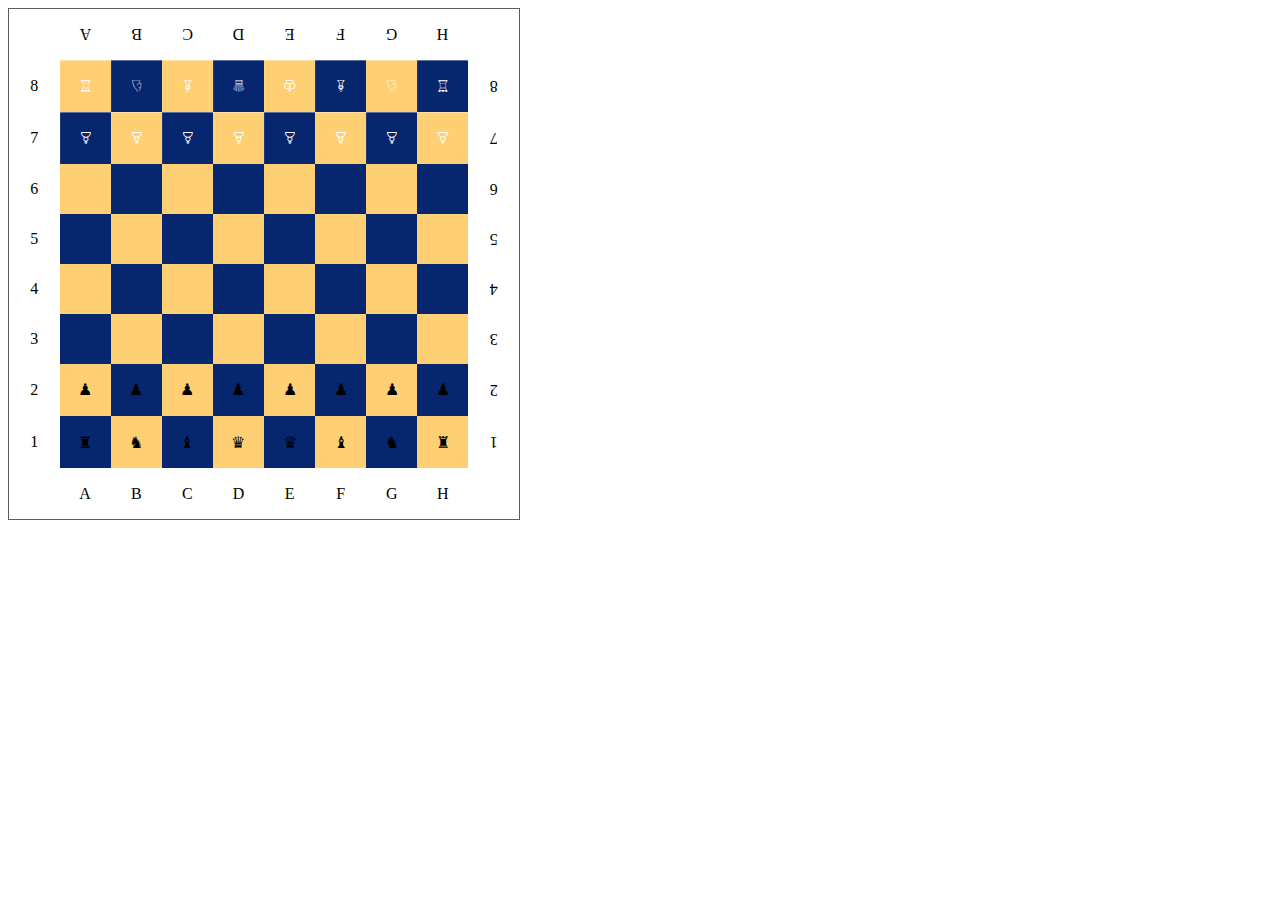
<file: lesson_05/index.html>
<!DOCTYPE html>
<html>
    <head>
        <meta charset="utf-8">
        <script src="js/scripts.js" defer></script>
        <title>Домашнее задание к уроку №5</title>
    </head>
    <body>
    </body>

</html>
</file>
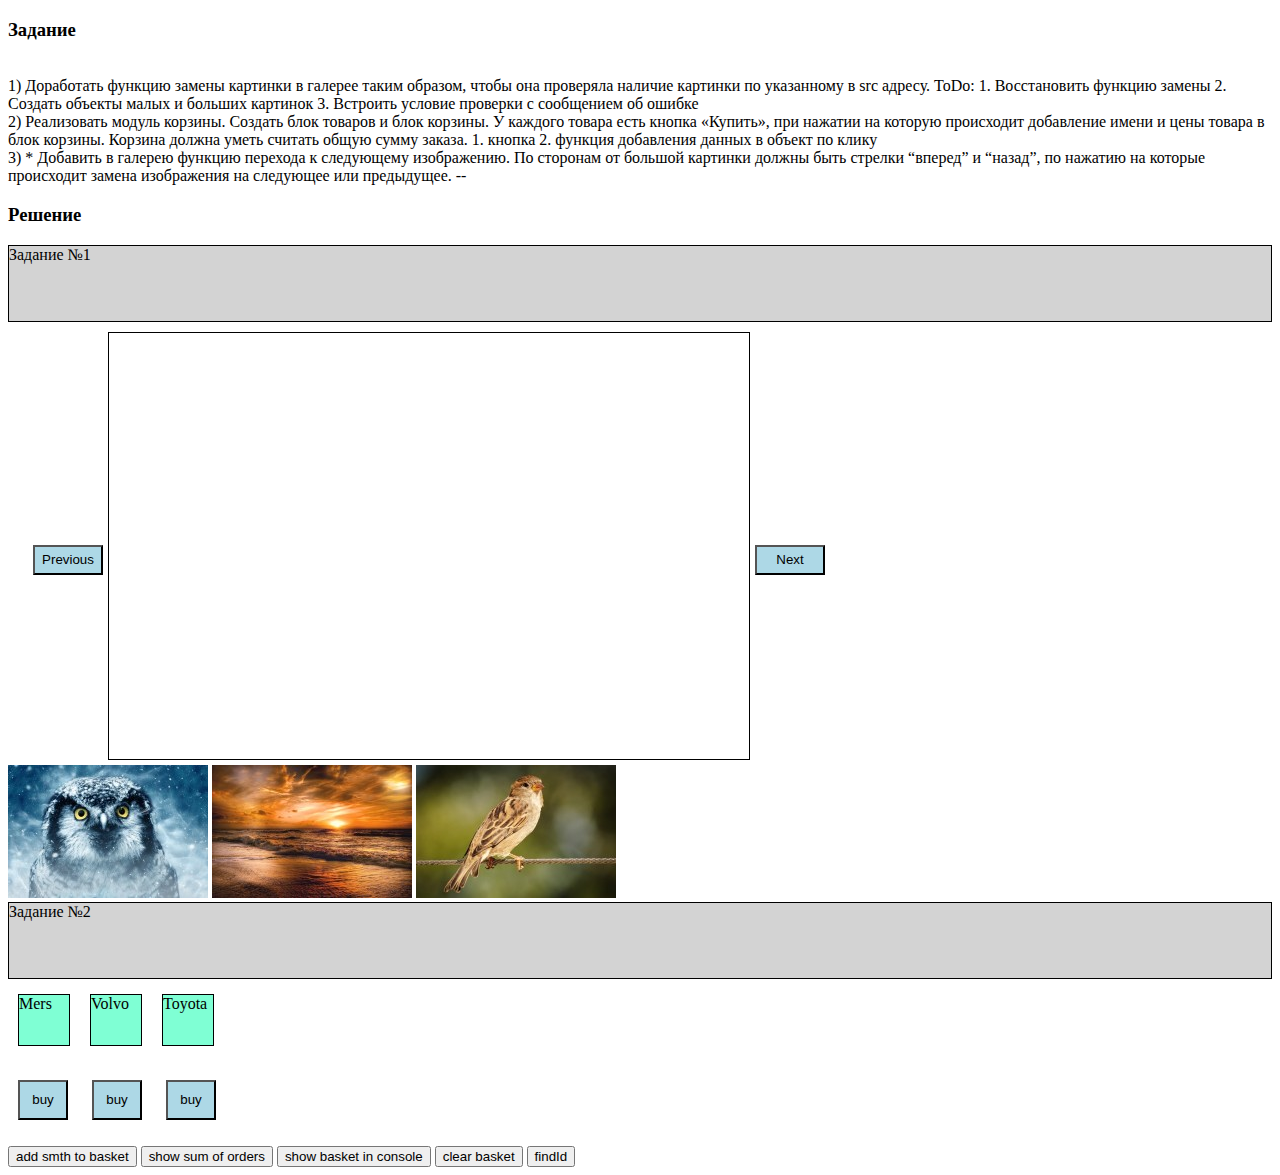
<file: lesson_06/index.html>
<!DOCTYPE html>
<html>
    <head>
        <meta charset="UTF-8">
        <title></title>
        <title>Занятие 6: домашняя работа</title>

        <script src="scripts/scripts.js" defer></script>
        <script src="scripts/scripts_2.js" defer></script>
        <link rel="stylesheet" type="text/css" href="css/style.css">


    </head>
    <body>
        <h3>Задание</h3>

        <br>1) Доработать функцию замены картинки в галерее таким образом, чтобы она проверяла наличие 
        картинки по указанному в src адресу.
        ToDo: 
        1. Восстановить функцию замены
        2. Создать объекты малых и больших картинок
        3. Встроить условие проверки с сообщением об ошибке
        
        <br>2) Реализовать модуль корзины. Создать блок товаров и блок корзины. У каждого 
        товара есть кнопка «Купить», при нажатии на которую происходит добавление имени и цены 
        товара в блок корзины. Корзина должна уметь считать общую сумму заказа.
        1. кнопка
        2. функция добавления данных в объект по клику


        <br>3) * Добавить в галерею функцию перехода к следующему изображению. По сторонам от 
        большой картинки должны быть стрелки “вперед” и “назад”, по нажатию на которые происходит 
        замена изображения на следующее или предыдущее. --
        <p><h3>Решение</h3></p>
        <div class="separator">Задание №1</div>
        <div class="viewer">
            <div id="left_slider">
                    <button id="b1">Previous</button>
            </div>
            <div id="big_picture"></div>
            <div id="right_slider">
                    <button id="b2">Next</button>
            </div>
        </div>

        <div class="gallery">
            <img id="image_1" src="img/small/1.jpg">
            <img id="image_2" src="img/small/2.jpg">
            <img id="image_3" src="img/small/3.jpg">
        </div>

    <div class="separator">Задание №2</div>

    <div class="container">
        <div id="product_1">Mers</div>
        <div id="product_2">Volvo</div>
        <div id="product_3">Toyota</div>       
    </div>

    <p></p>
    <button id="b7">buy</button>
    <button id="b8">buy</button>
    <button id="b9">buy</button>
    <p></p>

    <button id="b3">add smth to basket</button>
    <button id="b4">show sum of orders</button>
    <button id="b5">show basket in console</button>
    <button id="b6">clear basket</button>
    <button id="b10">findId</button>

</body>

</html>
</file>
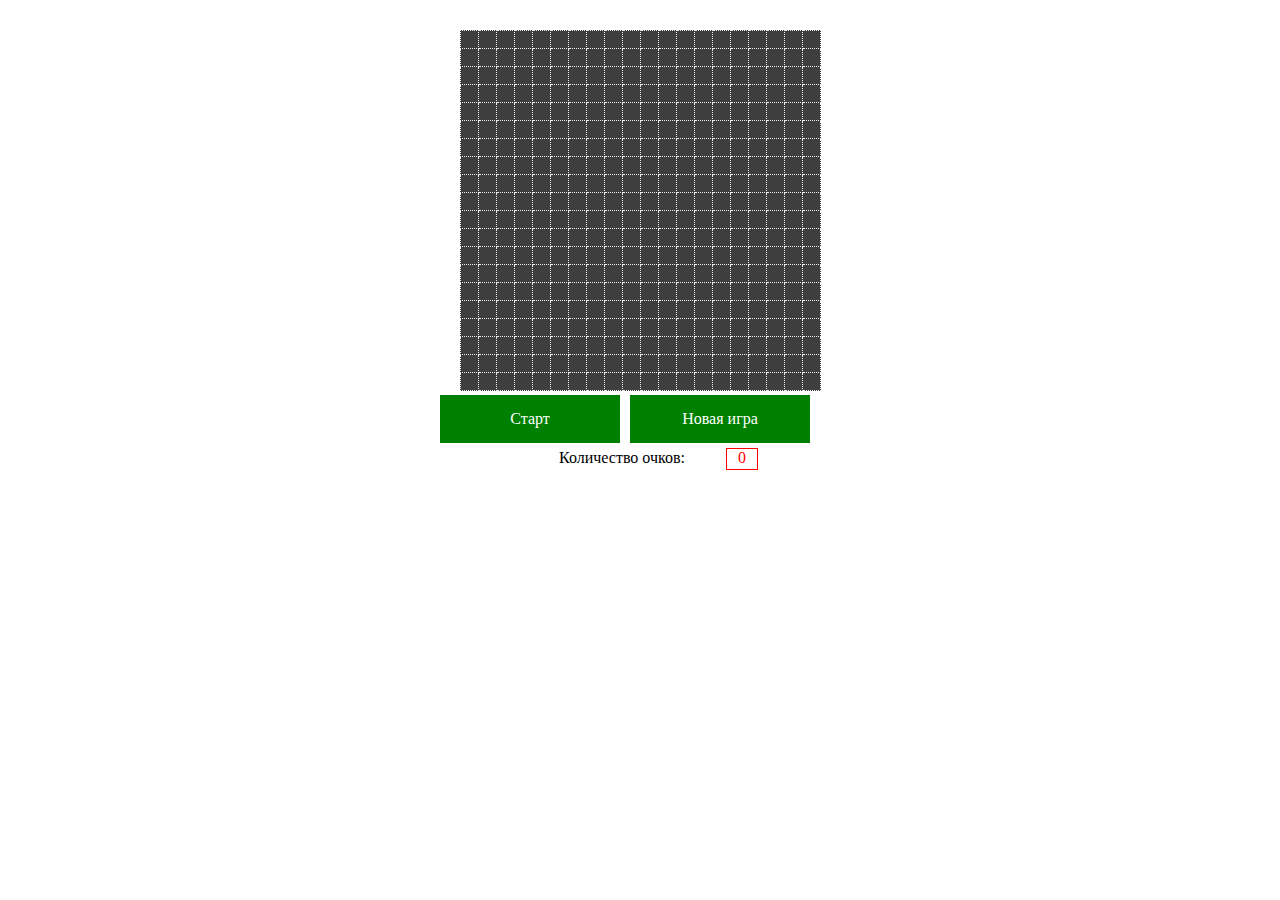
<file: lesson_07/lesson7.html>
<!DOCTYPE html>
<html lang="en">
<head>
    <meta charset="UTF-8">
    <title>Snake</title>
    <link rel="stylesheet" href="lesson7.css">
    <script src="lesson7.js"></script>
</head>
<body>
<div class="wrap">
    <div id="snake-field"></div>
    <div class="buttons">
        <div id="snake-start">Старт</div>
        <div id="snake-renew">Новая игра</div>
		<div id="counter">Количество очков: </div>

        <!--ToDo: fixed-->
		<div id="scoreVal">0</div>
    </div>
</div>
</body>
</html>
</file>
<file: lesson_06/css/style.css>
.separator{
    height: 75px;
    /* width: 100px; */
    background-color: lightgray;
    border: 1px solid;
    display: block;
    margin: 0 auto;
    margin-bottom: 5px;
}
#product_1, #product_2, #product_3{
    height: 50px;
    width: 50px;
    background-color: aquamarine;
    display: block;
    float: left;
    border: 1px solid;
    margin: 10px;
}

#b7, #b8, #b9{
    height: 40px;
    width: 50px;
    margin: 10px;
    background-color:lightblue;
}
.container{
    height: 70px;
}
#big_picture{
    height: 426px;
    width: 640px;
    border: 1px solid;

}
#left_slider, #right_slider{
    width: 100px;
    height: 426px;
    /* border: 1px solid; */
}

.viewer{
    display: inline-flex;
    margin-bottom: 5px;
    margin-top: 5px;
}
#b1, #b2 {
    height: 30px;
    width: 70px;
    text-align: center;
    margin-top: 213px;
    background-color:lightblue;
}
#b1{
    margin-left: 25%;
}
#b2{
    margin-left: 5%;
}
</file>
<file: lesson_07/lesson7.css>
#snake-field{
    display: inline-block;
}
#snake-renew,#snake-start{
    width: 150px;
    padding: 15px;
    color: white;
    background-color: green;
    text-align: center;
    cursor: pointer;
    float: left;
    margin-right: 10px;
}
.game-table{
    border-collapse: collapse;
    background-color: #3e3e3e;
}
td.game-table-cell{
    width: 15px;
    height: 15px;
    border: 1px dotted #eee;
}
.snake-unit{
    background-color: white;
}
.food-unit{
    background-color: red;
}
.buttons{
    display: inline-block;
}
.wrap{
    margin: 30px auto 0;
    text-align: center;
}

/*
ToDo: fixed
 */
#counter{
	width: 200px;
	height: 20px;
}
#scoreVal{
	width: 30px;
	height: 20px;
	border: 1px solid;
	margin:  auto;
	margin-top: 5px;
	color: red;
}
#counter, #scoreVal{
	display: inline-block;
}
.damage-unit{
    background-color: blue;
}
</file>
